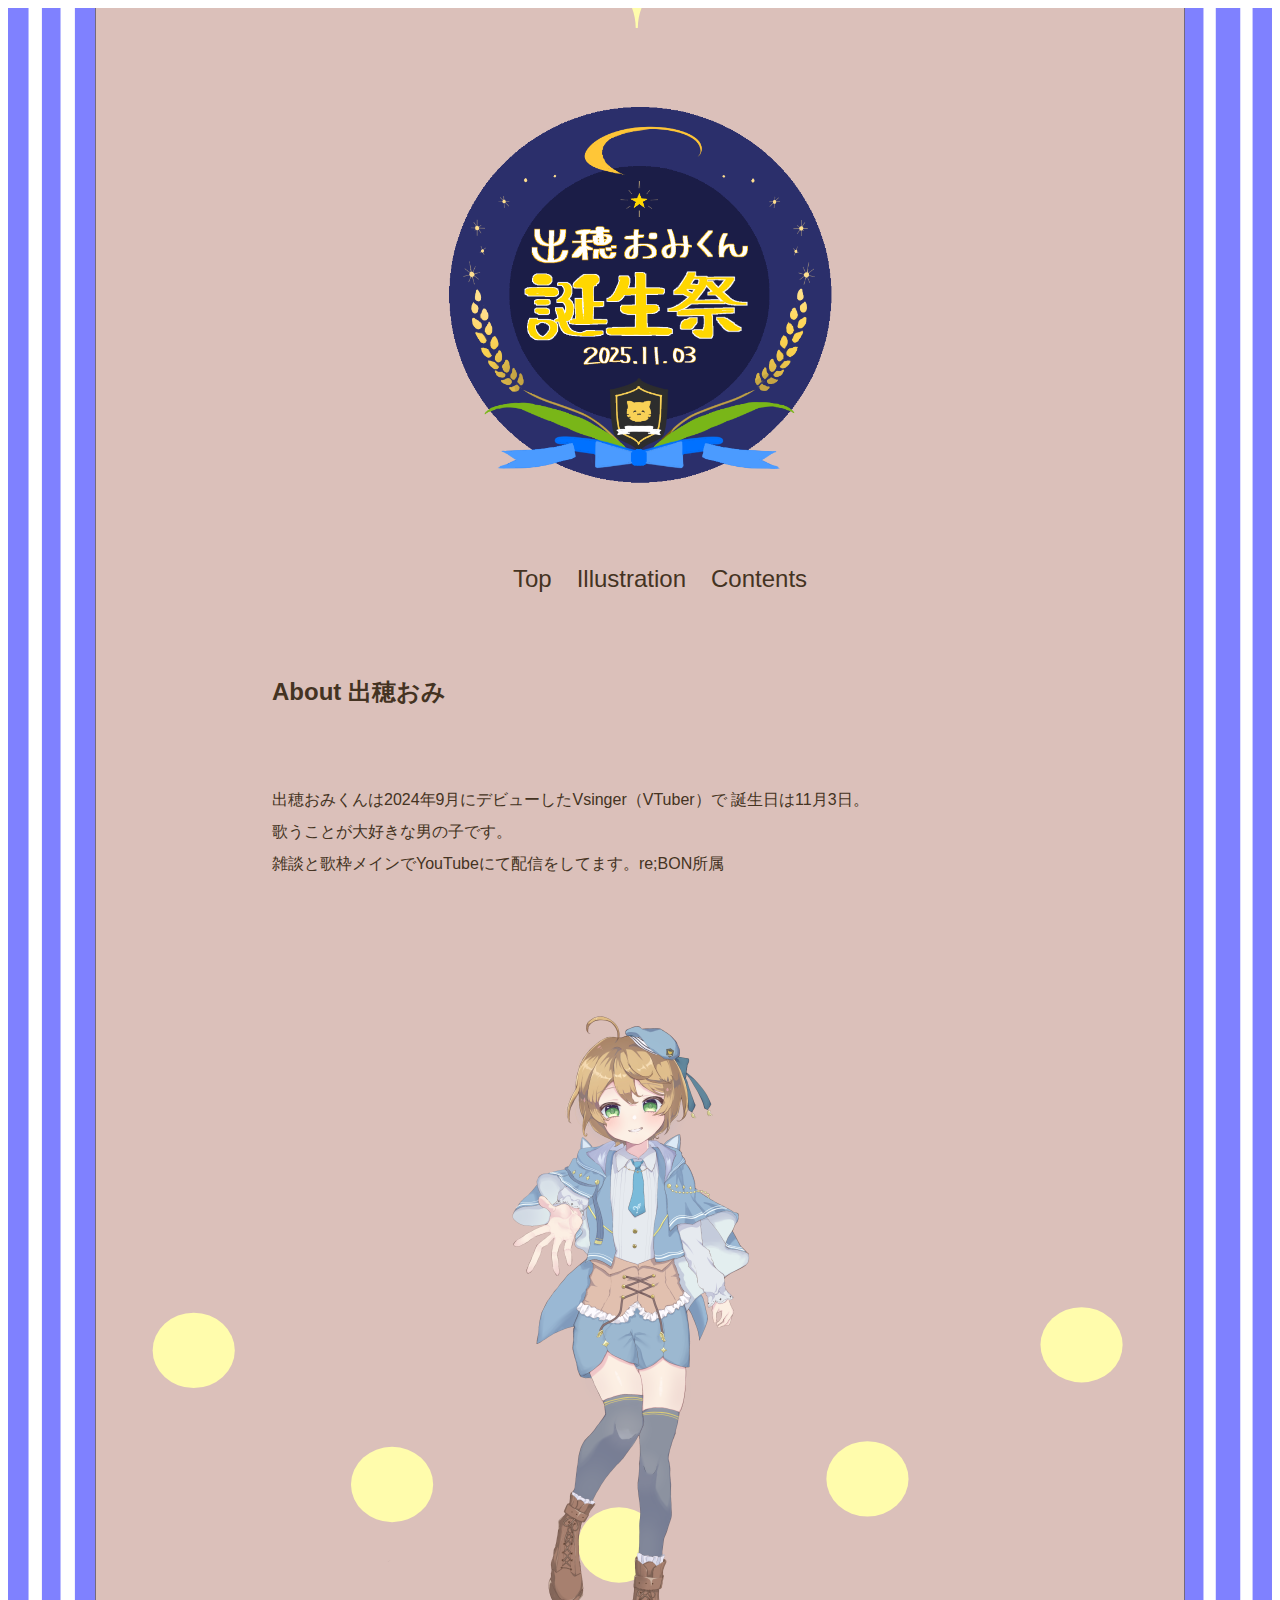
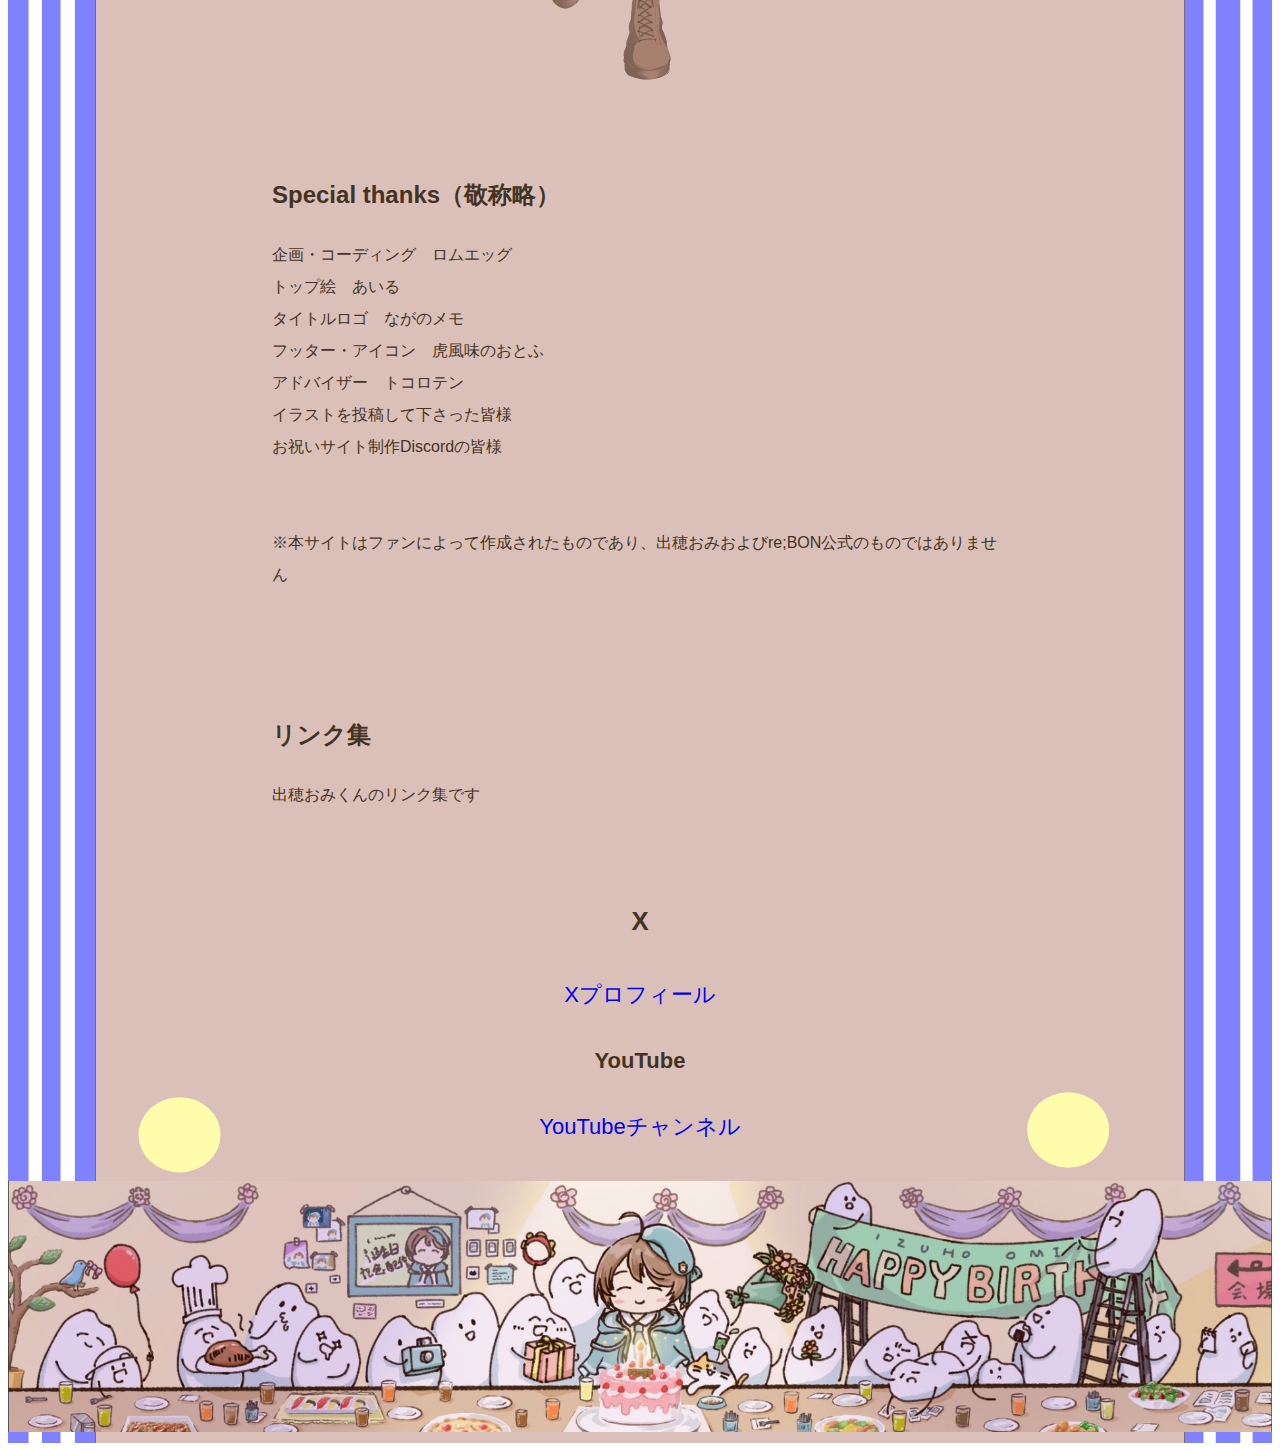
<file: index.html>
<!doctype html>
<html lang="ja">
    <head>
        <meta charset="UTF-8" >
        <title>出穂おみ誕生祭2025</title>
        <meta name="description" content="トップページ">
        <meta name="keywords" content="イラスト,出穂おみ,ファンアート,VTuber,Vsinger,re;BON">
        <meta name="viewport" content="width=device-width, initial-scale=1">

        <link rel="stylesheet" href="css/style.css">
    </head>
    <body>
        <div class="cover cover-home">
            <header class="page-header">
                <h1 class="align-center">
                   <img class="logo" src="images/logo.png" alt="おみ誕生祭">
                </h1> 
                <nav>
                    <ul class="main-nav">
                        <li><a href="index.html">Top</a></li>
                        <li><a href="illustration.html">Illustration</a></li>
                        <li><a href="contents.html">Contents</a></li>
                    </ul>
                </nav>
            </header>
            <main>
                <section class="about">
                    <h2 class="heading-large">About 出穂おみ</h2><br>
                    <p>出穂おみくんは2024年9月にデビューしたVsinger（VTuber）で
                       誕生日は11月3日。<br>歌うことが大好きな男の子です。<br>
                       雑談と歌枠メインでYouTubeにて配信をしてます。re;BON所属
                    </p>
                </section>
                <div style="text-align: center;">
                    <img src="images/omi_top.png" alt="出穂おみ">
                </div>
                <section class="about">
                    <h2 class="heading-large">Special thanks（敬称略）</h2>
                    <p>企画・コーディング&emsp;ロムエッグ<br>
                       トップ絵&emsp;あいる<br>
                       タイトルロゴ&emsp;ながのメモ<br>
                       フッター・アイコン&emsp;虎風味のおとふ<br>
                       アドバイザー&emsp;トコロテン<br>
                       イラストを投稿して下さった皆様<br>
                       お祝いサイト制作Discordの皆様<br>
                       <br>
                       <br>
                       ※本サイトはファンによって作成されたものであり、出穂おみおよびre;BON公式のものではありません
                    </p>
                </section>
                <section class="about">
                    <h2 class="heading-large">リンク集</h2>
                    <p>出穂おみくんのリンク集です</p>
                </section>
                <section class="sns">
                    <div class="sns-item">
                        <h3 class="heading-large">X</h3>
                        <a href="https://x.com/Izuho_omi">Xプロフィール</a>
                    </div>
                    <div class="sns-item">
                        <h3 class="sns-item">YouTube</h3>
                        <a href="https://www.youtube.com/@izuho_omi">YouTubeチャンネル</a>
                    </div>
                </section>
            </main>
            <br>
            <footer class="page-footer">
                <img src="images/footer.png" alt="フッター">
            </footer>
        </div>
    </body>
</html>
</file>
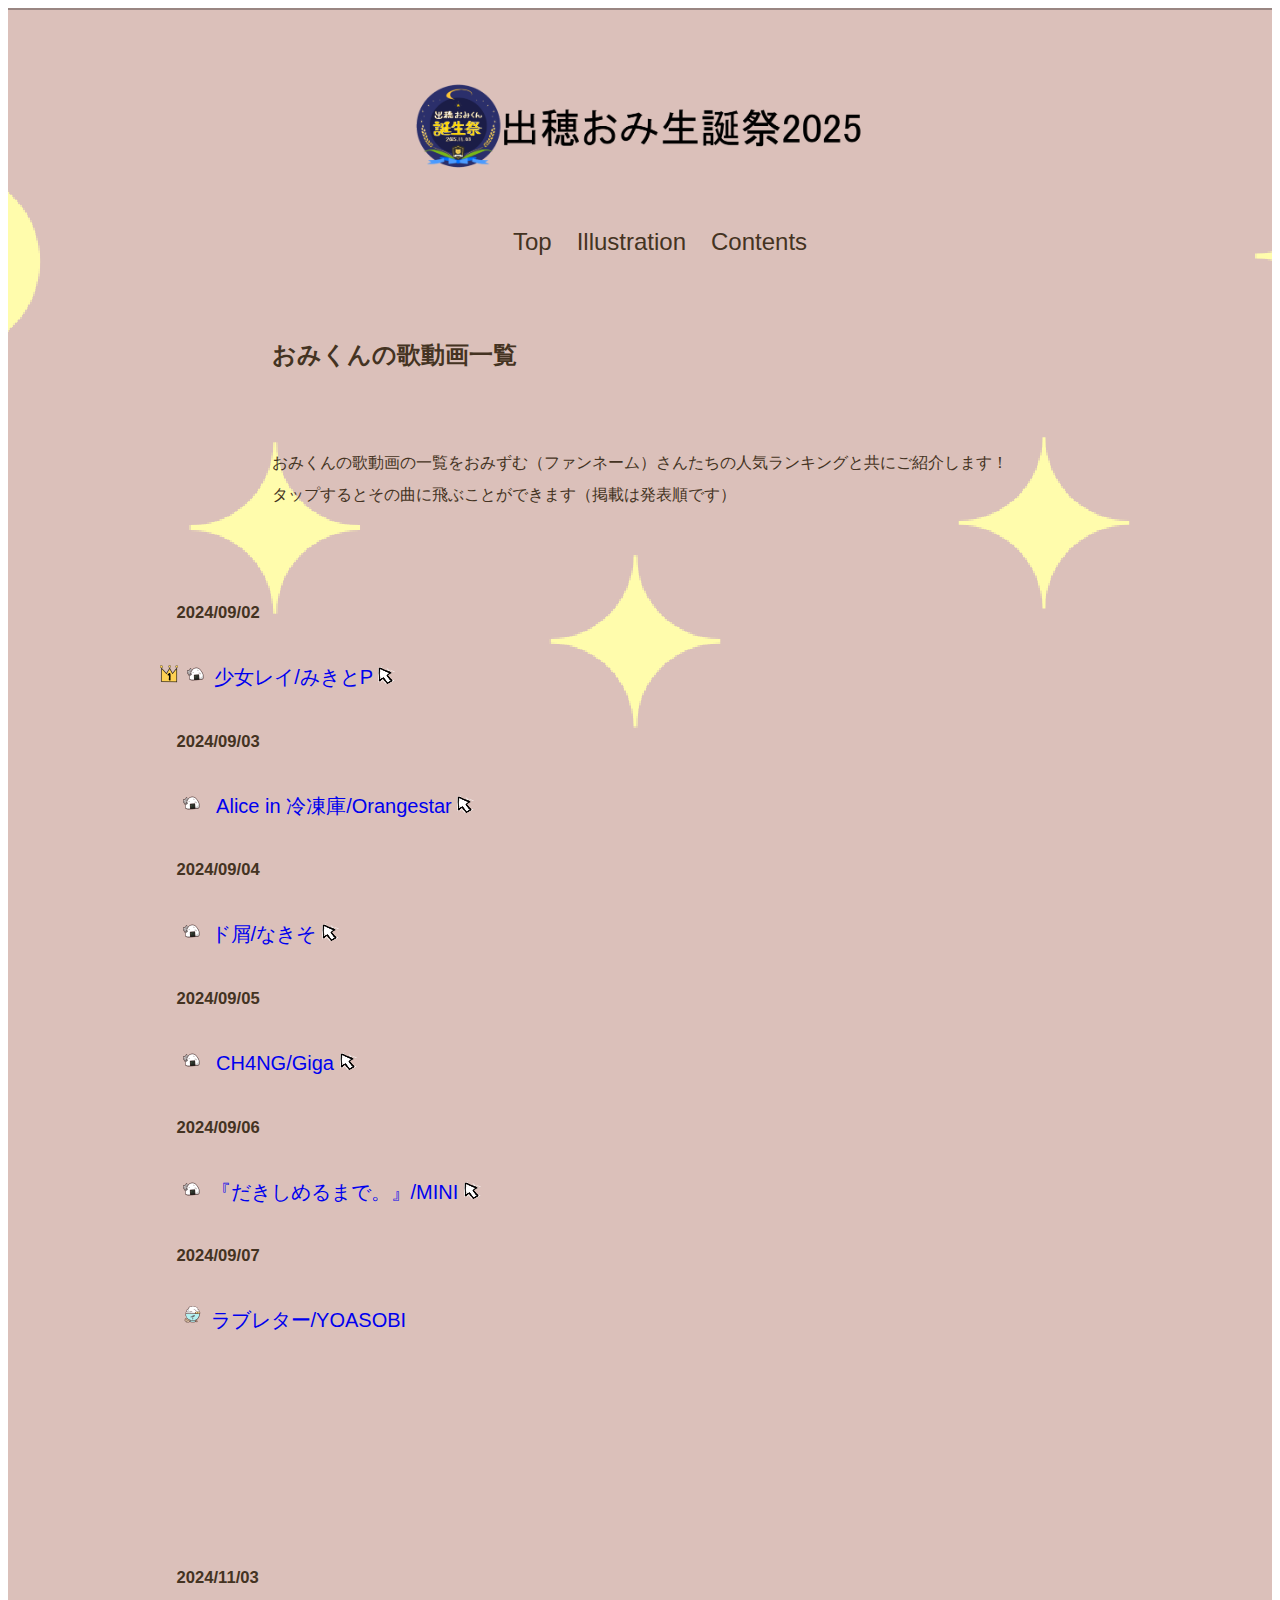
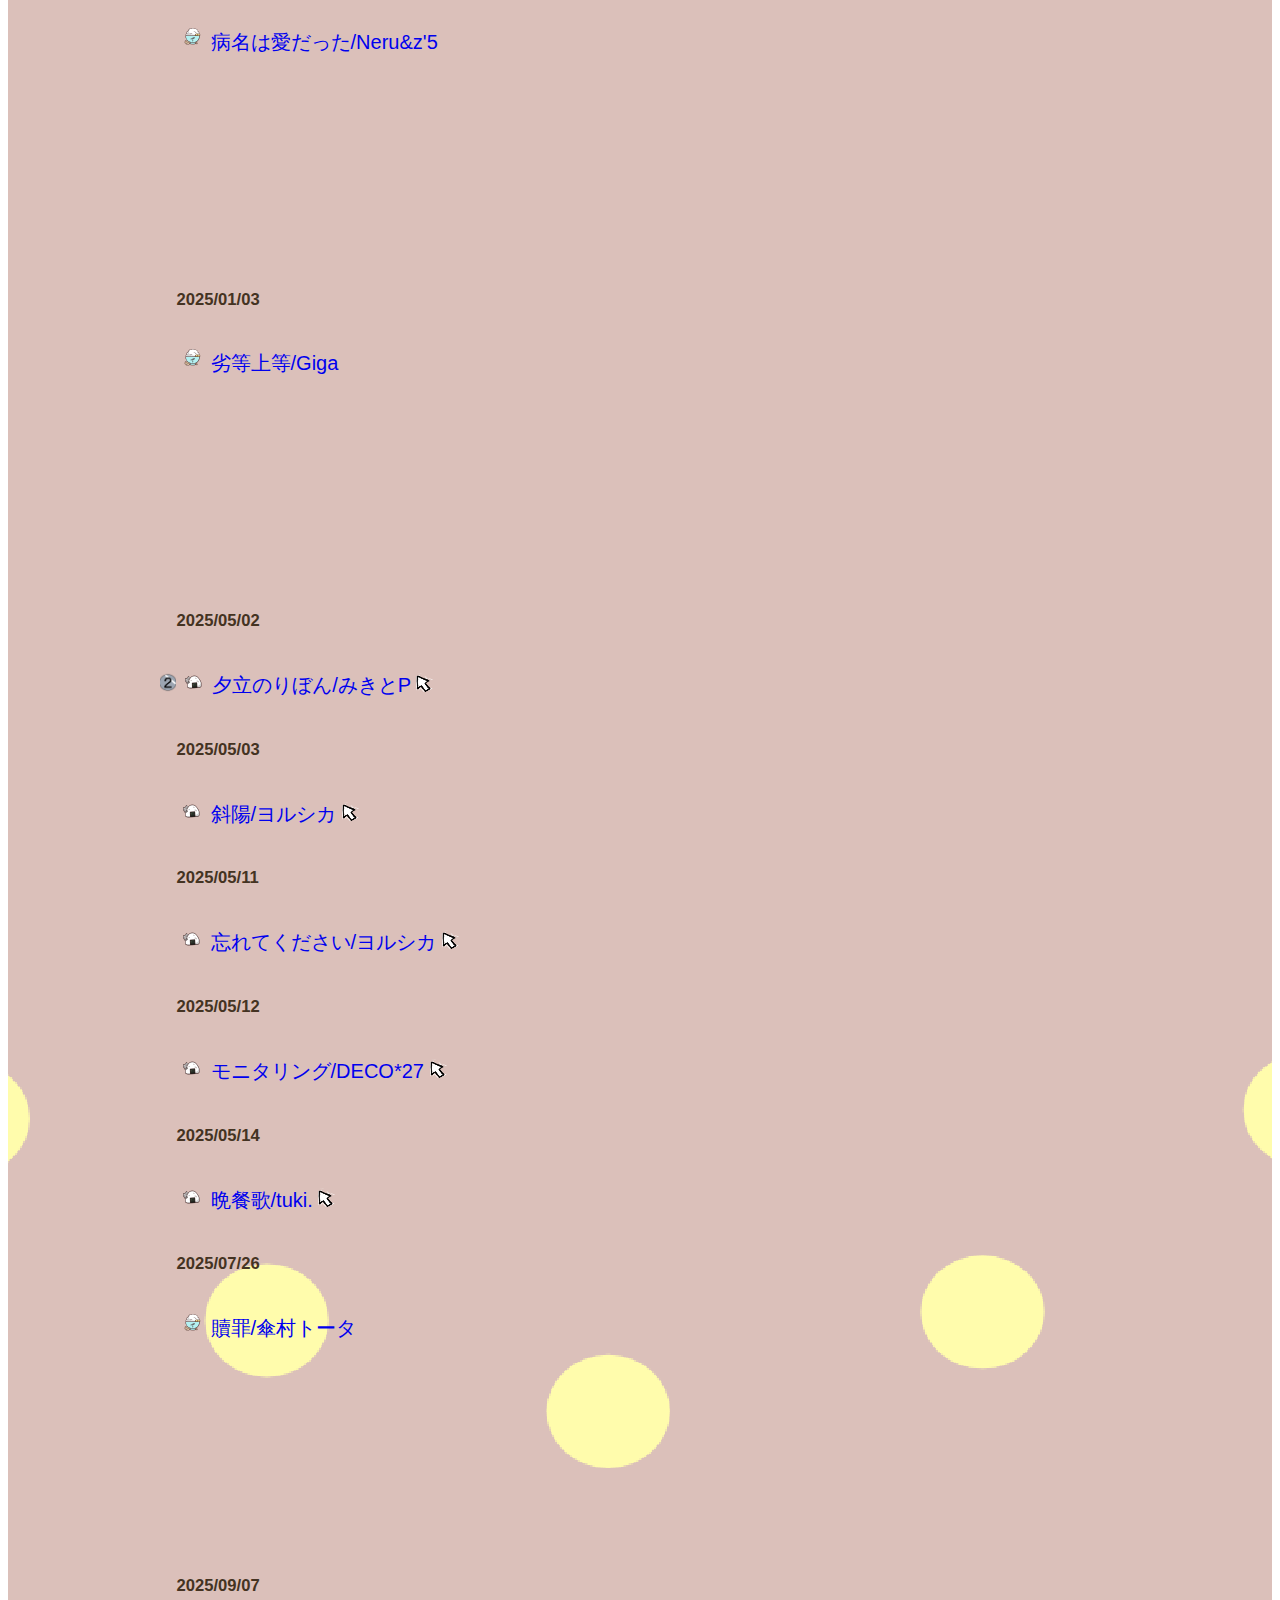
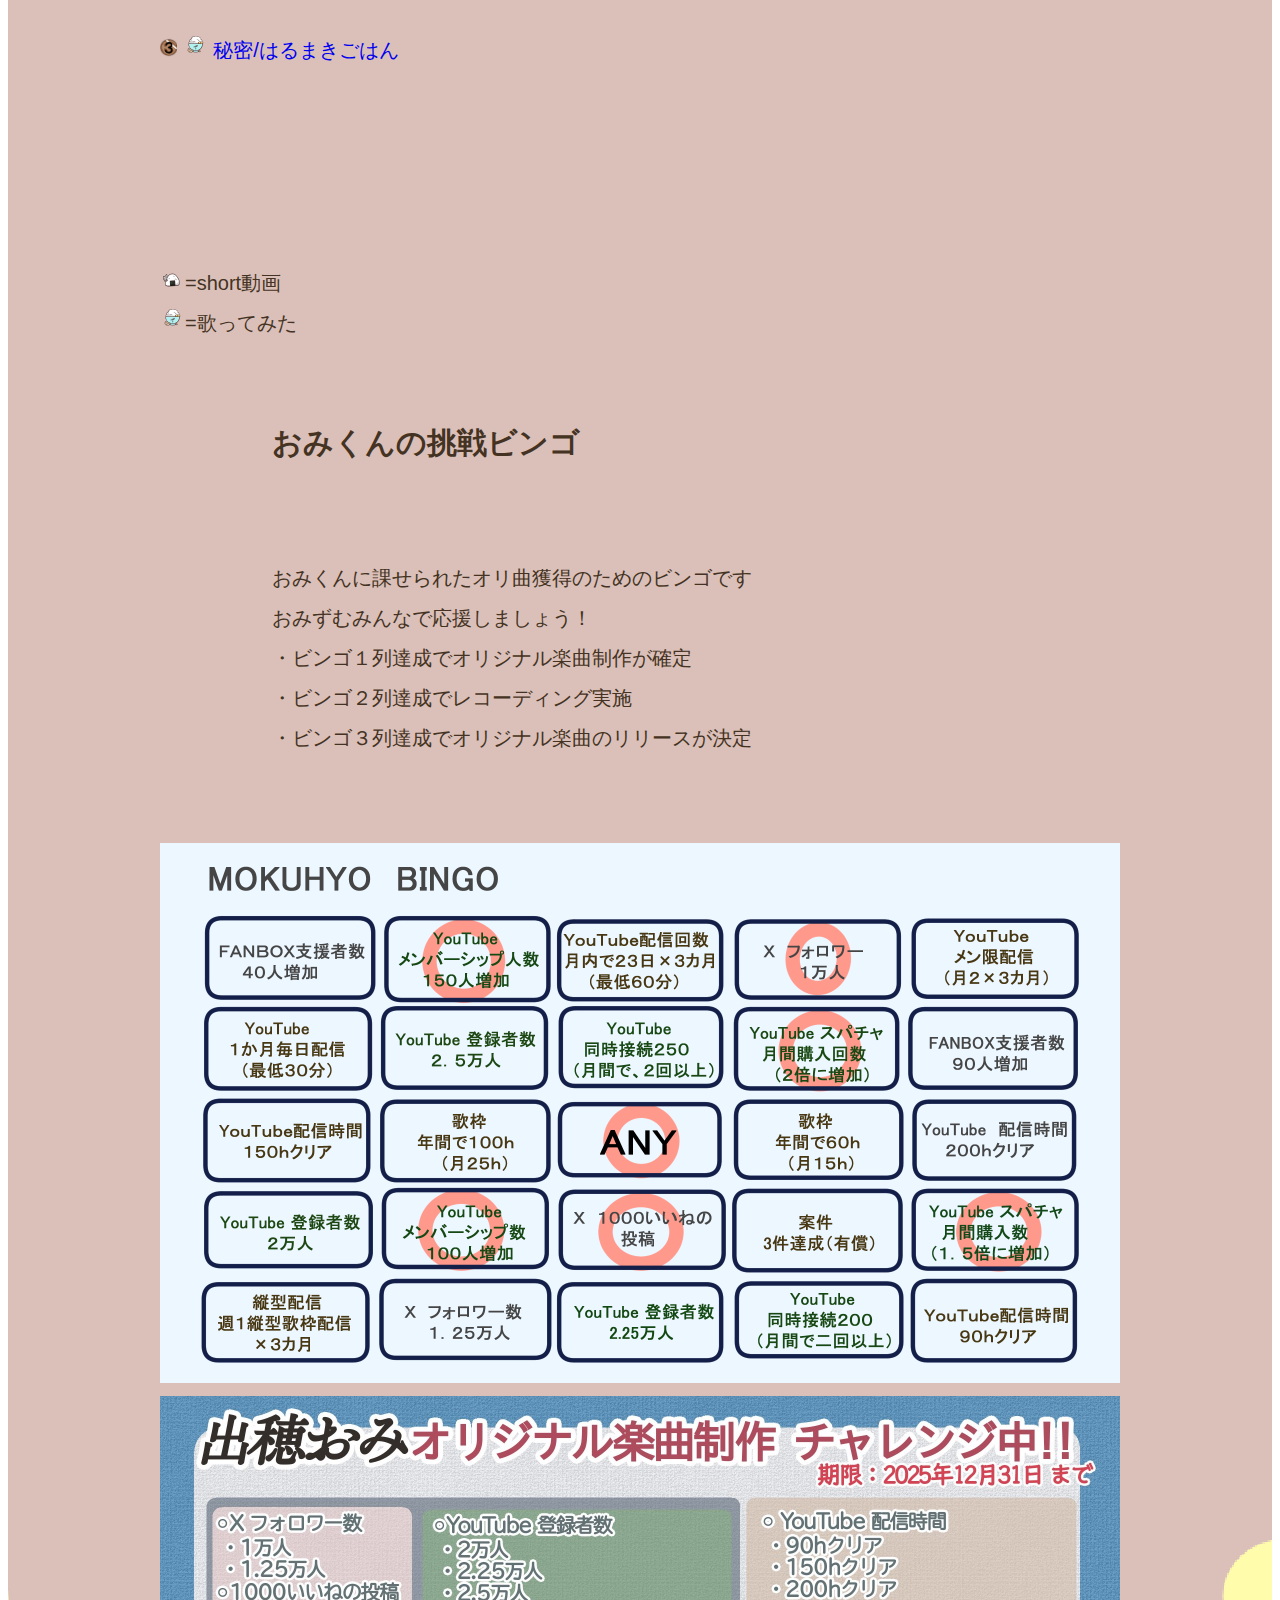
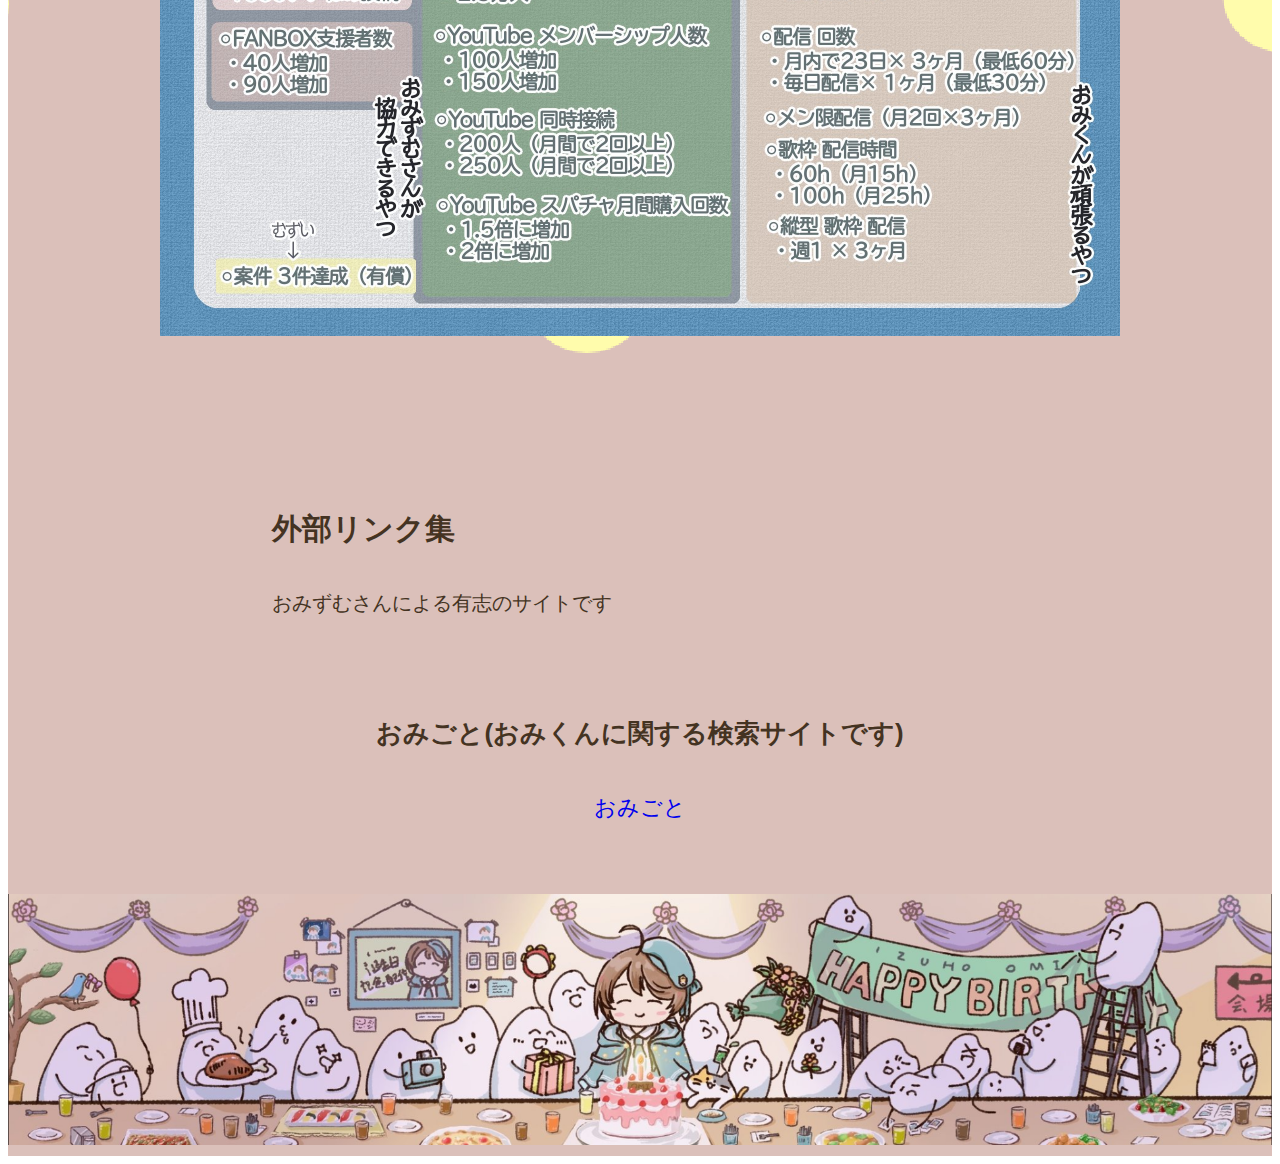
<file: contents.html>
<!doctype html>
<html lang="ja">
    <head>
        <meta charset="UTF-8" >
        <title>コンテンツ</title>
        <meta name="description" content="コンテンツコーナー">
        <meta name="viewport" content="width=device-width, initial-scale=1">

        <link rel="stylesheet" href="css/style.css">
    </head>
    <body>
        <div class="cover-home">
            <header class="page-header">
                <h1 class="align-center">
                   <img class="logo" src="images/logo2.png" alt="おみ誕生祭">
                </h1> 
                <nav>
                    <ul class="main-nav">
                        <li><a href="index.html">Top</a></li>
                        <li><a href="illustration.html">Illustration</a></li>
                        <li><a href="contents.html">Contents</a></li>
                    </ul>
                </nav>
            </header>
            <section class="about">
                <h2 class="heading-large">おみくんの歌動画一覧</h2><br>
                <p>おみくんの歌動画の一覧をおみずむ（ファンネーム）さんたちの人気ランキングと共にご紹介します！<br>
                   タップするとその曲に飛ぶことができます（掲載は発表順です）<br>
                </p>
            </section>
            <main>
                <section class="sns-item2">
                    <div class="container">
                        <div class="sns-item2">
                            <h5>&emsp;2024/09/02</h5>
                            <img src="images/icon1.png" alt="一位">
                            <img src="images/icon4.png" alt="shorts">
                            <a href="https://youtube.com/shorts/czUDiwSPy64?si=SNFBp0IyOsxQ5kel" target="_blank" >少女レイ/みきとP</a>
                            <img src="images/icon6.png" alt="カーソル">
                        </div>
                        <h5>&emsp;2024/09/03</h5>
                        <div class="sns-item2">
                            &emsp;<img src="images/icon4.png" alt="shorts">
                            <a href="https://youtube.com/shorts/0_Fx0hDyex0?si=Io54HStxHY3299gi" target="_blank">&nbsp;Alice in 冷凍庫/Orangestar</a>
                            <img src="images/icon6.png" alt="カーソル">
                        </div>
                        <h5>&emsp;2024/09/04</h5>
                        <div class="sns-item2">
                            &emsp;<img src="images/icon4.png" alt="shorts">
                            <a href="https://youtube.com/shorts/tDa45RakKOE?si=j7y6Ehf4dbYMeUKk" target="_blank">ド屑/なきそ</a>
                            <img src="images/icon6.png" alt="カーソル">
                        </div>
                        <h5>&emsp;2024/09/05</h5>
                        <div class="sns-item2">
                            &emsp;<img src="images/icon4.png" alt="shorts">
                            <a href="https://youtube.com/shorts/pdXMbSpNIH0?si=gO8NngZF6OurO5OC"target="_blank" >&nbsp;CH4NG/Giga</a>
                            <img src="images/icon6.png" alt="カーソル">
                        </div>
                        <h5>&emsp;2024/09/06</h5>
                        <div class="sns-item2">
                            &emsp;<img src="images/icon4.png" alt="shorts">
                            <a href="https://youtube.com/shorts/N4cSCvGhJ-g?si=fV6OVMFRff5ILM1D" target="_blank">『だきしめるまで。』/MINI</a>
                            <img src="images/icon6.png" alt="カーソル">
                        </div>
                        <h5>&emsp;2024/09/07</h5>
                        <div class="sns-item2">
                            &emsp;<img src="images/icon5.png" alt="歌ってみた">
                            <a href="https://youtu.be/cXI1ZbLPTb0?si=ecb4GxmJJbPAvlIm" target="_blank">ラブレター/YOASOBI</a><br>
                            <div class="sns-item3">
                                <iframe width="320" height="180" src="https://www.youtube.com/embed/cXI1ZbLPTb0?si=mGddkDy-wX_5l3Ik" title="YouTube video player" frameborder="0" allow="accelerometer; autoplay; clipboard-write; encrypted-media; gyroscope; picture-in-picture; web-share" referrerpolicy="strict-origin-when-cross-origin" allowfullscreen></iframe>
                            </div>
                        </div>
                        <h5>&emsp;2024/11/03</h5>
                        <div class="sns-item2">
                            &emsp;<img src="images/icon5.png" alt="歌ってみた">
                            <a href="https://youtu.be/z55uSTzHGm8?si=o-FUtNMPDFDH6GQl" target="_blank">病名は愛だった/Neru&z'5</a><br>
                            <div class="sns-item3">
                                <iframe width="320" height="180" src="https://www.youtube.com/embed/z55uSTzHGm8?si=8j7vgwP-rUxjH2Uo" title="YouTube video player" frameborder="0" allow="accelerometer; autoplay; clipboard-write; encrypted-media; gyroscope; picture-in-picture; web-share" referrerpolicy="strict-origin-when-cross-origin" allowfullscreen></iframe>
                            </div>    
                        </div>
                        <h5>&emsp;2025/01/03</h5>
                        <div class="sns-item2">
                            &emsp;<img src="images/icon5.png" alt="歌ってみた">
                            <a href="https://youtu.be/iUIOdsyBORo?si=MBUIkDk-f4U_j-nX" target="_blank">劣等上等/Giga</a><br>
                            <div class="sns-item3">
                                <iframe width="320" height="180" src="https://www.youtube.com/embed/iUIOdsyBORo?si=cOnfcgy9d5z5hYv8" title="YouTube video player" frameborder="0" allow="accelerometer; autoplay; clipboard-write; encrypted-media; gyroscope; picture-in-picture; web-share" referrerpolicy="strict-origin-when-cross-origin" allowfullscreen></iframe>
                            </div>
                        </div>
                        <h5>&emsp;2025/05/02</h5>
                        <div class="sns-item2">
                            <img src="images/icon2.png" alt="二位">
                            <img src="images/icon4.png" alt="shorts">
                            <a href="https://youtube.com/shorts/byHg-tAah7I?si=el8ufTCHbOpP-roA" target="_blank">夕立のりぼん/みきとP</a>
                            <img src="images/icon6.png" alt="カーソル">
                        </div>
                        <h5>&emsp;2025/05/03</h5>
                        <div class="sns-item2">
                            &emsp;<img src="images/icon4.png" alt="shorts">
                            <a href="https://youtube.com/shorts/MEY0-ApQFPs?si=SOo577_HpkhLuRTo" target="_blank" >斜陽/ヨルシカ</a>
                            <img src="images/icon6.png" alt="カーソル">
                        </div>
                        <h5>&emsp;2025/05/11</h5>
                        <div class="sns-item2">
                            &emsp;<img src="images/icon4.png" alt="shorts">
                            <a href="https://youtube.com/shorts/UxQUjjzhj80?si=TGXFiYuplJb0b21F" target="_blank">忘れてください/ヨルシカ</a>
                            <img src="images/icon6.png" alt="カーソル">
                        </div>
                        <h5>&emsp;2025/05/12</h5>
                        <div class="sns-item2">
                            &emsp;<img src="images/icon4.png" alt="shorts">
                            <a href="https://youtube.com/shorts/kFu_URahSk0?si=-7mcnFlimK9G_ZP3" target="_blank">モニタリング/DECO*27</a>
                            <img src="images/icon6.png" alt="カーソル">
                        </div>
                        <h5>&emsp;2025/05/14</h5>
                        <div class="sns-item2">
                            &emsp;<img src="images/icon4.png" alt="shorts">
                            <a href="https://youtube.com/shorts/RCAEsENGeGw?si=KXj-vue1GtugI_Wu" target="_blank">晩餐歌/tuki.</a>
                            <img src="images/icon6.png" alt="カーソル">
                        </div>
                        <h5>&emsp;2025/07/26</h5>
                        <div class="sns-item2">
                            &emsp;<img src="images/icon5.png" alt="歌ってみた">
                            <a href="https://youtu.be/yvcTrGw7wy8?si=K3x6_ameqK0WzPoQ" target="_blank">贖罪/傘村トータ</a><br>
                            <div class="sns-item3">
                                <iframe width="320" height="180" src="https://www.youtube.com/embed/yvcTrGw7wy8?si=lAlPZ7DLEDe4CpO1" title="YouTube video player" frameborder="0" allow="accelerometer; autoplay; clipboard-write; encrypted-media; gyroscope; picture-in-picture; web-share" referrerpolicy="strict-origin-when-cross-origin" allowfullscreen></iframe>
                            </div>
                        </div>
                        <h5>&emsp;2025/09/07</h5>
                        <div class="sns-item2">
                            <img src="images/icon3.png" alt="三位">
                            <img src="images/icon5.png" alt="歌ってみた">
                            <a href="https://youtu.be/78AvhK0dY2Q?si=nNWnDz0YiDzZLnN2" target="_blank">秘密/はるまきごはん</a><br>
                            <div class="sns-item3">
                                <iframe width="320" height="180" src="https://www.youtube.com/embed/78AvhK0dY2Q?si=2uZvQJs3QD6tTlEy" title="YouTube video player" frameborder="0" allow="accelerometer; autoplay; clipboard-write; encrypted-media; gyroscope; picture-in-picture; web-share" referrerpolicy="strict-origin-when-cross-origin" allowfullscreen></iframe>
                            </div>
                        </div>
                        <div class="sns-item2">
                            <img src="images/icon4.png" alt="shorts">=short動画
                        </div>
                        <div class="sns-item2">
                            <img src="images/icon5.png" alt="歌ってみた">=歌ってみた
                        </div>
                        <section class="about">
                            <h2 class="heading-large">おみくんの挑戦ビンゴ</h2><br>
                        <p>おみくんに課せられたオリ曲獲得のためのビンゴです<br>
                            おみずむみんなで応援しましょう！<br>
                            ・ビンゴ１列達成でオリジナル楽曲制作が確定<br>
                            ・ビンゴ２列達成でレコーディング実施<br>
                            ・ビンゴ３列達成でオリジナル楽曲のリリースが決定<br>
                        </p>
                        </section>
                        <div style="text-align: center;">
                            <img src="images/hyou2.jpg" alt="ビンゴ">
                        </div>
                        <div style="text-align: center;">
                            <img src="images/hyou.jpg" alt="ビンゴ">
                        </div>
                    </div>
                    <br><br>
                    <section class="about">
                        <h2 class="heading-large">外部リンク集</h2>
                        <p>おみずむさんによる有志のサイトです</p>
                    </section>
                    <section class="sns">
                        <div class="sns-item">
                            <h3 class="heading-large">おみごと(おみくんに関する検索サイトです)</h3>
                            <a href="https://omigoto.app/">おみごと</a>
                        </div>
                    </section>
                </section>
                <br><br>
            </main>
            <footer class="page-footer">
                <img src="images/footer.png" alt="フッター">
            </footer>
        </div>
    </body>
</html>
</file>
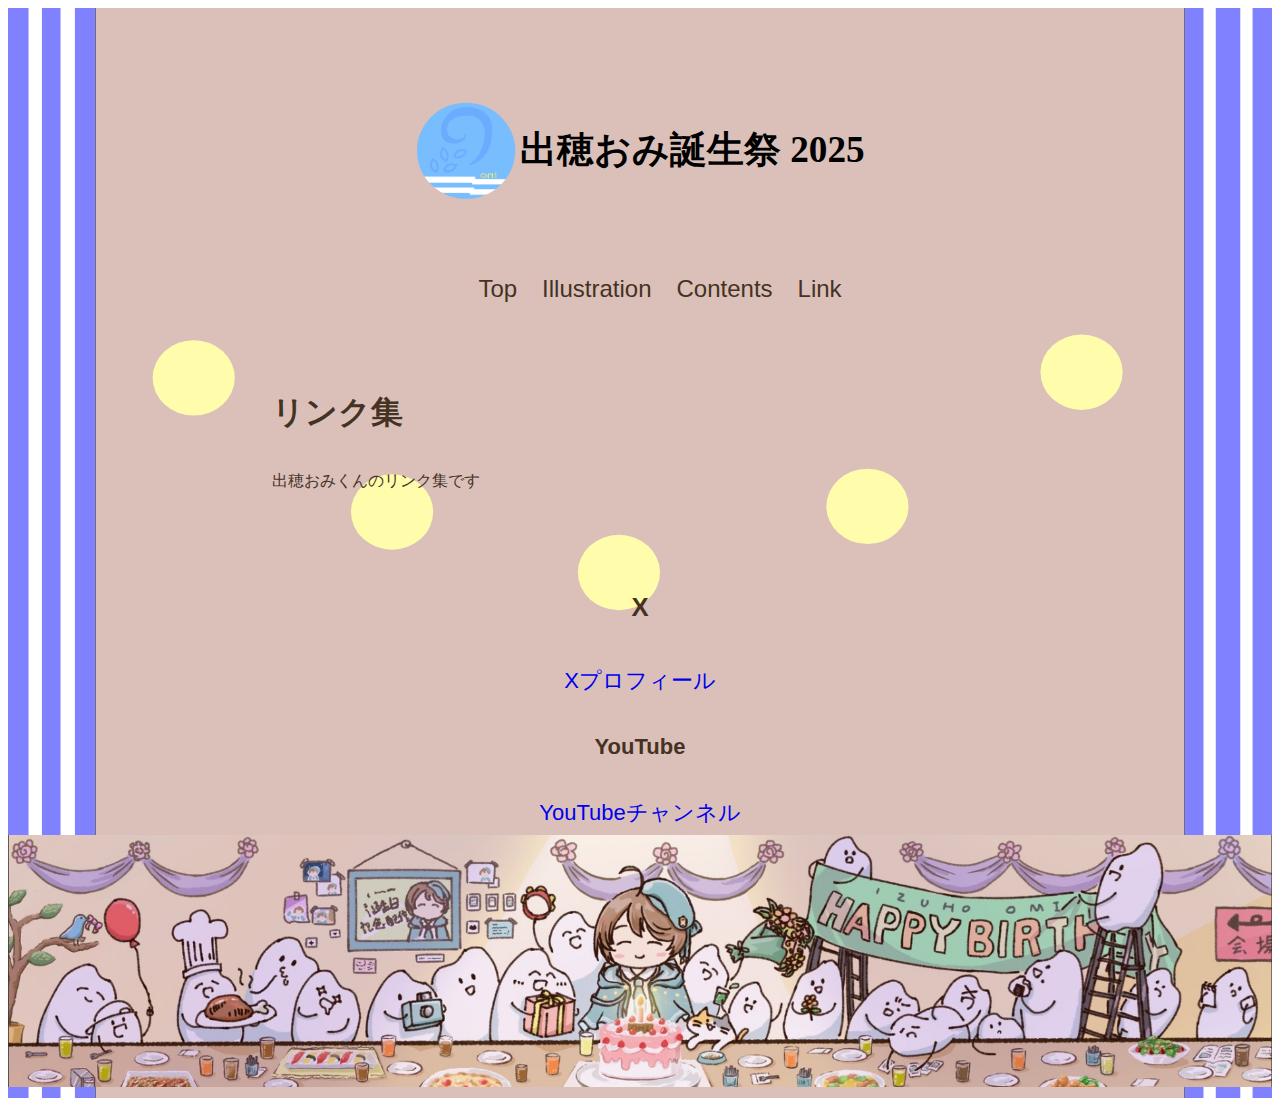
<file: link.html>
<!doctype html>
<html lang="ja">
    <head>
        <meta charset="UTF-8" >
        <title>リンク集</title>
        <meta name="description" content="出穂おみくんリンクまとめです">
        <meta name="viewport" content="width=device-width, initial-scale=1">

        <link rel="stylesheet" href="css/style.css">
    </head>
    <body>
        <div class="cover cover-home">
            <header class="page-header">
                <h1 class="align-center">
                   <img class="logo" src="images/logo2.svg" alt="おみ誕生祭"></a>
                </h1> 
                <nav>
                    <ul class="main-nav">
                        <li><a href="top.html">Top</a></li>
                        <li><a href="illustration.html">Illustration</a></li>
                        <li><a href="contents.html">Contents</a></li>
                        <li><a href="link.html">Link</a></li>
                    </ul>
                </nav>
            </header>
            <section class="about">
                <h1 class="heading-large">リンク集</h1>
                    <p>出穂おみくんのリンク集です</p>
            </section>
            <section class="sns">
                <div class="sns-item">
                    <h3 class="heading-large">X</h3>
                    <a href="https://x.com/Izuho_omi">Xプロフィール</a>
                </div>
                <div class="sns-item">
                    <h3 class="sns-item">YouTube</h3>
                    <a href="https://www.youtube.com/@izuho_omi">YouTubeチャンネル</a>
                </div>
            <footer class="page-footer">
                <img src="images/footer.png" alt="フッター">
            </footer>
        </div>
   </body>
</html>
</file>
<file: css/style.css>
@charset "UTF-8";

/* 共通部分 */
html{
   font-size: 	100%;
}
body{
   font-family:"Hiragino Gothic ProN","Hiragino Sans","BIZ UDPGothic",sans-serif;
   line-height: 2;
   color: #432;
}
a{
   text-decoration: none;
}
img{
   max-width: 100%;
}

/* レイアウト*/
.align-center{
   text-align: center;
}
.container{
  width: 100%;
  max-width: 960px;
  margin-right: auto;
  margin-left: auto;
  display: block;
}


/*見出し*/
.font{
   font-family: 'Philosopher', sans-serif;
   font-weight: normal;
}

/*背景*/
.cover{
   background-size: cover;
   background-position: center top;
}
.cover-home{
   background-image: url(../images/cover-home-s.svg);
   background-size: cover;
   background-position: center;
}

/*ヘッダー*/
.page-header{
   padding-top: 50px;
}
.logo{
   width: 450px;
}
.main-nav{
   display: flex;
   justify-content: center;
   gap: 25px;
   font-size: 150%;
   list-style: none;
}
.main-nav a{
   color: #432;
}
.main-nav a:hover{
   color: #0bd;
}
.about{
   max-width: 736px;
   padding: 15px;
   margin: 30px auto 40px;
}
.about p{
   margin-bottom: 30px;
}

/*イラスト*/
.about img {
   max-width: 50%;
   height: auto;
   margin: 0 auto;
   display: block;
}
.grid{
   display: grid;
   gap: 10px 5px;
   grid-template-columns: repeat(2, 1fr);
   text-align: center;
}
.item img{
   width: 50%;
   height: auto;
   aspect-ratio: 1.2/1.5;
   object-fit: cover;
   border-radius: 14px;
}
.item p{
   font-size: 18px;
}

/*リンク*/
.sns-item{
   text-align: center;
   font-size: 22px;
}
.sns-item2{
   text-align: left;
   font-size: 20px;
   margin: 10px 10px 0 10;
}
.sns-item3{
   margin: 0 auto;
   text-align: center;
}

.break-url {
  word-break: break-all;
}

/*フッター*/
.footer{
   background-size: cover;
   background-position: center bottom;
   clear: both; 
}
</file>
